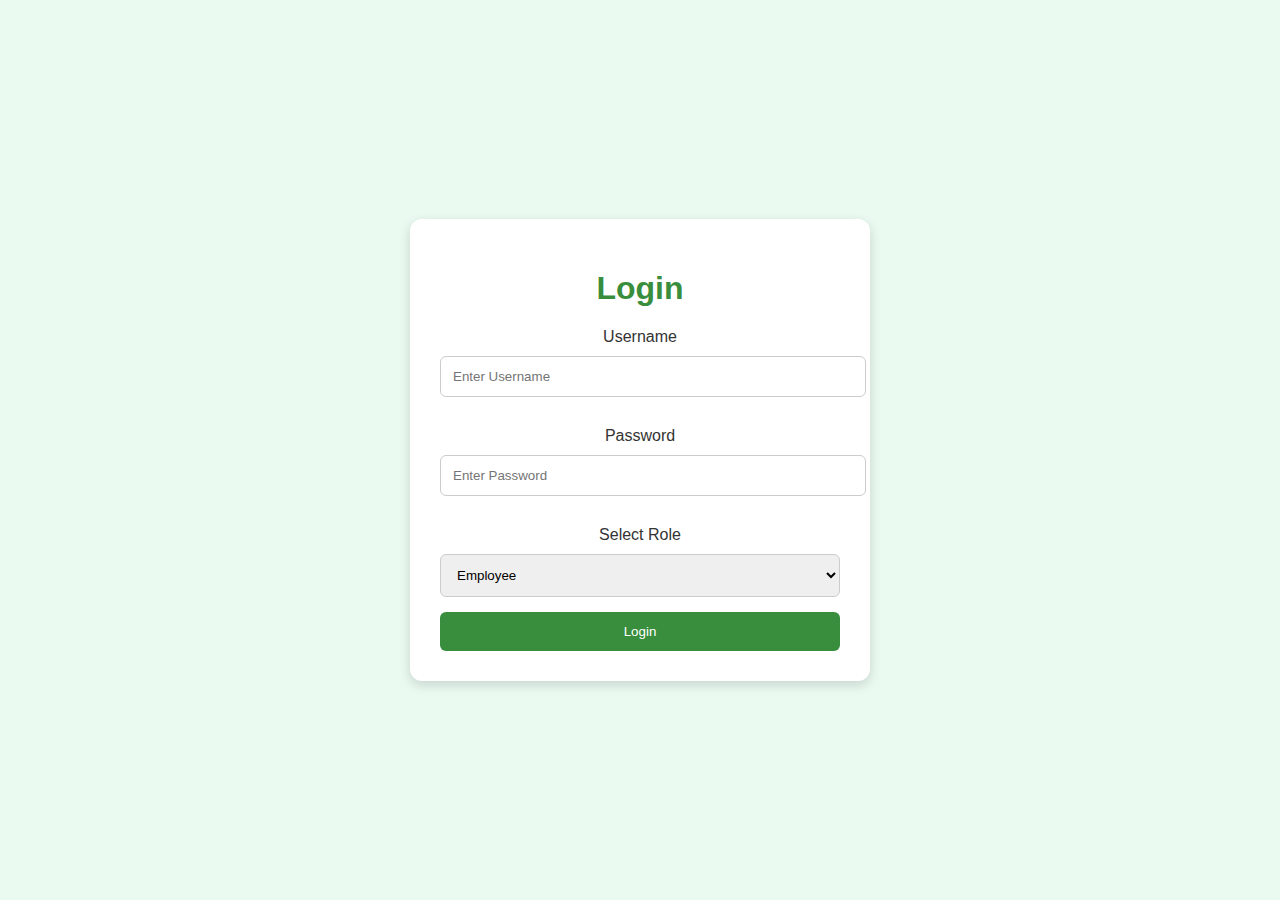
<file: index.html>
<!DOCTYPE html>
<html lang="en">
<head>
    <meta charset="UTF-8">
    <meta name="viewport" content="width=device-width, initial-scale=1.0">
    <title>Login Page</title>
    <link rel="stylesheet" href="style.css">
</head>
<body>
    <div class="login-container">
        <h1>Login</h1>
        <form id="loginForm">
            <label for="username">Username</label>
            <input type="text" id="username" placeholder="Enter Username" required>

            <label for="password">Password</label>
            <input type="password" id="password" placeholder="Enter Password" required>

            <label for="role">Select Role</label>
            <select id="role" required>
                <option value="employee">Employee</option>
                <option value="owner">Owner</option>
            </select>

            <div id="teamSelect" style="display:none;">
                <label for="team">Select Team</label>
                <select id="team">
                    <option value="development">Development</option>
                    <option value="marketing">Marketing</option>
                    <option value="hr">HR</option>
                </select>
            </div>

            <button type="submit">Login</button>
        </form>
    </div>

    <script src="script.js"></script>
</body>
</html>
</file>
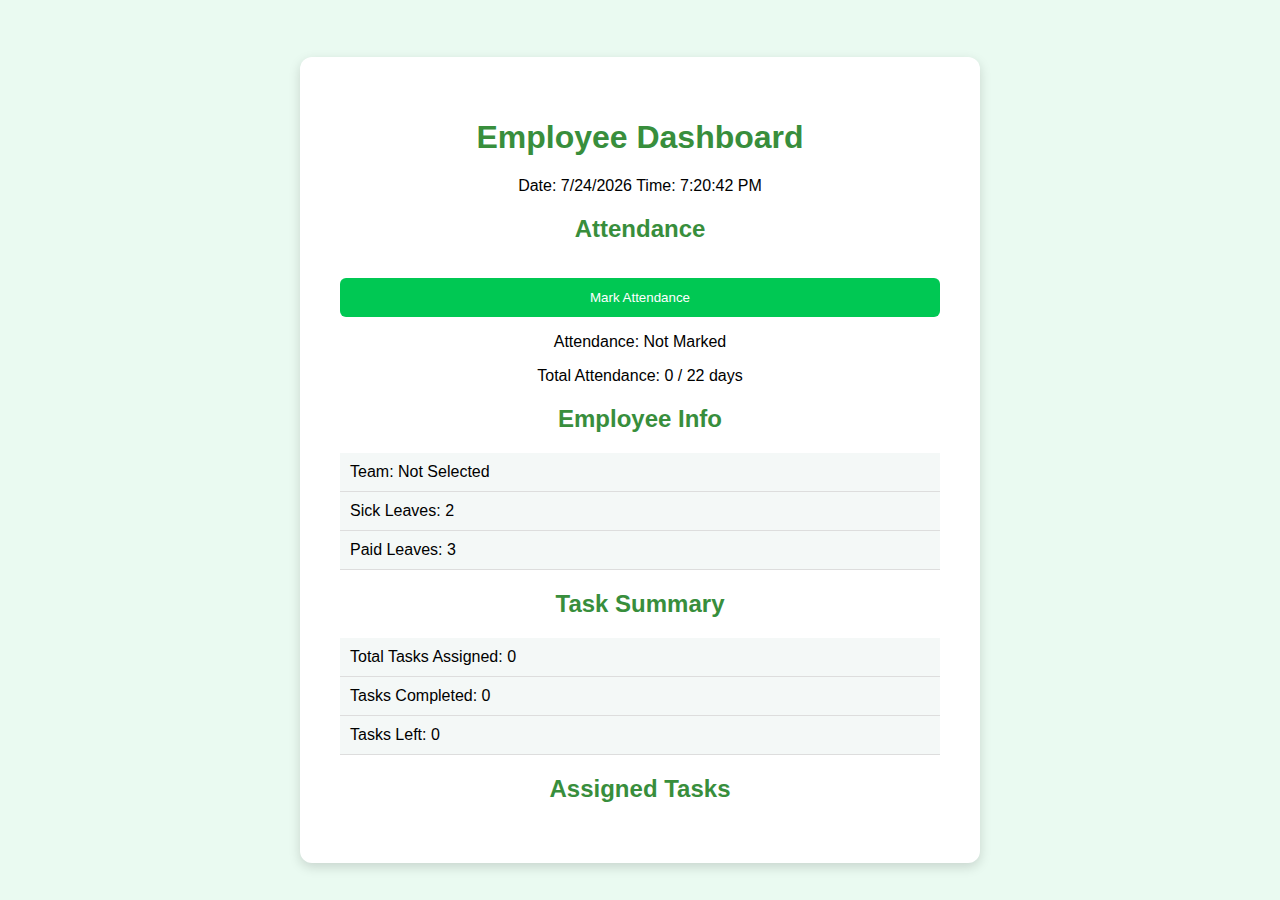
<file: employee.html>
<!DOCTYPE html>
<html lang="en">
<head>
    <meta charset="UTF-8">
    <meta name="viewport" content="width=device-width, initial-scale=1.0">
    <title>Employee Dashboard</title>
    <link rel="stylesheet" href="style.css">
</head>
<body>
    <div class="dashboard-container">
        <h1>Employee Dashboard</h1>
        <p id="dateTime"></p>

        <h2>Attendance</h2>
        <button class="attendance-button" onclick="markAttendance()">Mark Attendance</button>
        <p id="attendanceStatus">Attendance: Not Marked</p>
        <p id="attendanceCount">Total Attendance: 0 / 22 days</p>

        <h2>Employee Info</h2>
        <ul class="stats-list">
            <li>Team: <span id="teamName">Not Selected</span></li>
            <li>Sick Leaves: 2</li>
            <li>Paid Leaves: 3</li>
        </ul>

        <h2>Task Summary</h2>
        <ul class="stats-list">
            <li>Total Tasks Assigned: <span id="totalTasks">0</span></li>
            <li>Tasks Completed: <span id="tasksCompleted">0</span></li>
            <li>Tasks Left: <span id="tasksLeft">0</span></li>
        </ul>

        <h2>Assigned Tasks</h2>
        <ul id="taskList" class="task-list">
            <!-- Dynamic task entries will appear here -->
        </ul>
    </div>

    <script>
        const teamName = sessionStorage.getItem('userTeam');
        document.getElementById('teamName').textContent = teamName || 'Not Selected';

        document.addEventListener('DOMContentLoaded', () => {
            const now = new Date();
            document.getElementById('dateTime').textContent = `Date: ${now.toLocaleDateString()} Time: ${now.toLocaleTimeString()}`;

            loadTasks(); // Load tasks for this employee
            updateAttendanceStatus(); // Load attendance status and count
        });

        const totalWorkingDays = 22;

        function markAttendance() {
            // Retrieve current attendance count and increment
            let currentAttendance = parseInt(localStorage.getItem('attendanceCount')) || 0;
            currentAttendance++;

            // Update localStorage
            localStorage.setItem('attendanceCount', currentAttendance);
            localStorage.setItem('attendanceStatus', 'Marked Present');

            // Update UI
            document.getElementById('attendanceStatus').textContent = "Attendance: Marked Present";
            document.getElementById('attendanceCount').textContent = `Total Attendance: ${currentAttendance} / ${totalWorkingDays} days`;
        }

        function updateAttendanceStatus() {
            const status = localStorage.getItem('attendanceStatus');
            const attendanceCount = parseInt(localStorage.getItem('attendanceCount')) || 0;

            if (status) {
                document.getElementById('attendanceStatus').textContent = `Attendance: ${status}`;
            }

            document.getElementById('attendanceCount').textContent = `Total Attendance: ${attendanceCount} / ${totalWorkingDays} days`;
        }

        function loadTasks() {
            const allTasks = JSON.parse(localStorage.getItem('tasks')) || [];
            const teamTasks = allTasks.filter(task => task.team === teamName);

            let totalTasks = teamTasks.length;
            let completedTasks = teamTasks.filter(task => task.status === 'completed').length;

            document.getElementById('totalTasks').textContent = totalTasks;
            document.getElementById('tasksCompleted').textContent = completedTasks;
            document.getElementById('tasksLeft').textContent = totalTasks - completedTasks;

            const taskList = document.getElementById('taskList');
            taskList.innerHTML = teamTasks.map((task, index) =>
                `<li>
                    ${task.description} (${task.status}) 
                    ${task.status === 'pending' ? `<button onclick="markTaskCompleted(${index})">Mark Completed</button>` : ''}
                </li>`
            ).join('');
        }

        function markTaskCompleted(taskIndex) {
            let allTasks = JSON.parse(localStorage.getItem('tasks')) || [];
            const teamTasks = allTasks.filter(task => task.team === teamName);

            // Update the specific task's status to completed
            const taskToMark = teamTasks[taskIndex];
            taskToMark.status = 'completed';

            // Update the global tasks list
            const globalTaskIndex = allTasks.findIndex(task => task.description === taskToMark.description && task.team === teamName);
            allTasks[globalTaskIndex] = taskToMark;

            localStorage.setItem('tasks', JSON.stringify(allTasks));
            loadTasks(); // Reload tasks to reflect changes
        }
    </script>
</body>
</html>
</file>
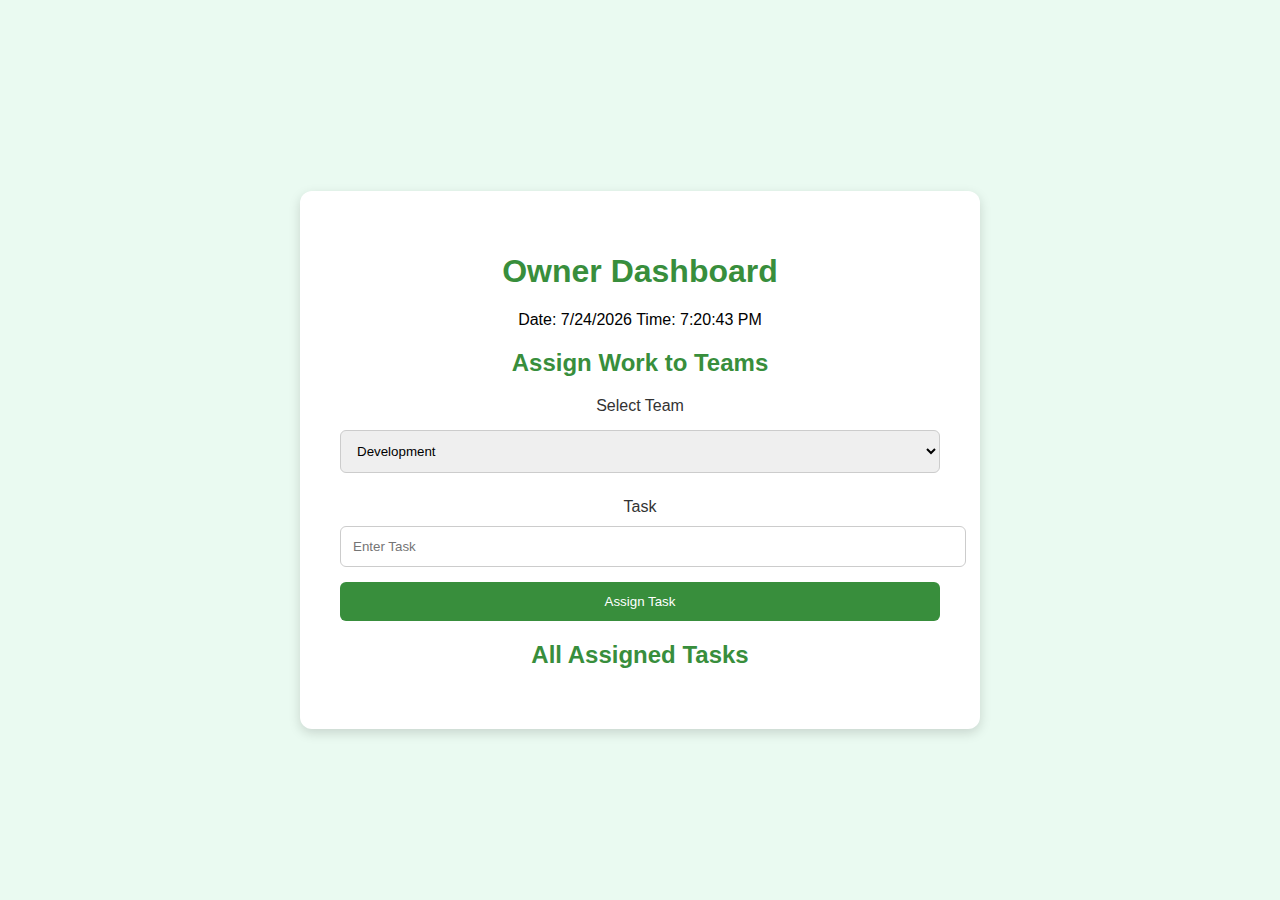
<file: owner.html>
<!DOCTYPE html>
<html lang="en">
<head>
    <meta charset="UTF-8">
    <meta name="viewport" content="width=device-width, initial-scale=1.0">
    <title>Owner Dashboard</title>
    <link rel="stylesheet" href="style.css">
</head>
<body>
    <div class="dashboard-container">
        <h1>Owner Dashboard</h1>
        <p id="dateTime"></p>

        <h2>Assign Work to Teams</h2>
        <form id="assignForm">
            <label for="team">Select Team</label>
            <select id="team" class="team-select">
                <option value="development">Development</option>
                <option value="marketing">Marketing</option>
                <option value="hr">HR</option>
            </select>

            <label for="task">Task</label>
            <input type="text" id="task" placeholder="Enter Task" required>

            <button type="button" onclick="assignTask()">Assign Task</button>
        </form>

        <h2>All Assigned Tasks</h2>
        <ul id="taskList" class="task-list">
            <!-- Dynamic task entries will appear here -->
        </ul>
    </div>

    <script>
        document.addEventListener('DOMContentLoaded', () => {
            const now = new Date();
            document.getElementById('dateTime').textContent = `Date: ${now.toLocaleDateString()} Time: ${now.toLocaleTimeString()}`;

            loadTasks();
        });

        function assignTask() {
            const team = document.getElementById('team').value;
            const task = document.getElementById('task').value;

            const newTask = {
                team: team,
                description: task,
                status: 'pending'
            };

            let allTasks = JSON.parse(localStorage.getItem('tasks')) || [];
            allTasks.push(newTask);
            localStorage.setItem('tasks', JSON.stringify(allTasks));

            loadTasks();
            document.getElementById('task').value = ''; // Clear input field
        }

        function loadTasks() {
            const allTasks = JSON.parse(localStorage.getItem('tasks')) || [];
            const taskList = document.getElementById('taskList');
            taskList.innerHTML = allTasks.map(task => `<li>${task.team.charAt(0).toUpperCase() + task.team.slice(1)}: ${task.description} (${task.status})</li>`).join('');
        }
    </script>
</body>
</html>
</file>
<file: style.css>
body {
    font-family: 'Segoe UI', sans-serif;
    background-color: #eafaf1;
    display: flex;
    justify-content: center;
    align-items: center;
    height: 100vh;
    margin: 0;
}

.login-container, .dashboard-container {
    background: white;
    padding: 30px;
    border-radius: 12px;
    box-shadow: 0 4px 12px rgba(0, 0, 0, 0.15);
    width: 400px;
    text-align: center;
}

h1, h2 {
    color: #388e3c;
}

label {
    display: block;
    margin: 15px 0 5px;
    color: #333;
}

input, select {
    width: 100%;
    padding: 12px;
    margin: 5px 0 15px;
    border: 1px solid #ccc;
    border-radius: 6px;
}

button {
    background-color: #388e3c;
    color: white;
    padding: 12px;
    border: none;
    border-radius: 6px;
    cursor: pointer;
    width: 100%;
}

button:hover {
    background-color: #2e7d32;
}

.task-list, .team-list, .stats-list {
    text-align: left;
    list-style: none;
    padding: 0;
}

.task-list li, .team-list li, .stats-list li {
    padding: 8px;
    border-bottom: 1px solid #ddd;
}

.stats-list {
    margin: 15px 0;
}

.stats-list li {
    padding: 10px;
    background: #f4f8f7;
}

.dashboard-container {
    width: 600px;
    padding: 40px;
    margin-top: 20px;
}

.attendance-button {
    margin-top: 15px;
    background-color: #00c853;
}

.team-select {
    margin: 10px 0;
}
</file>
